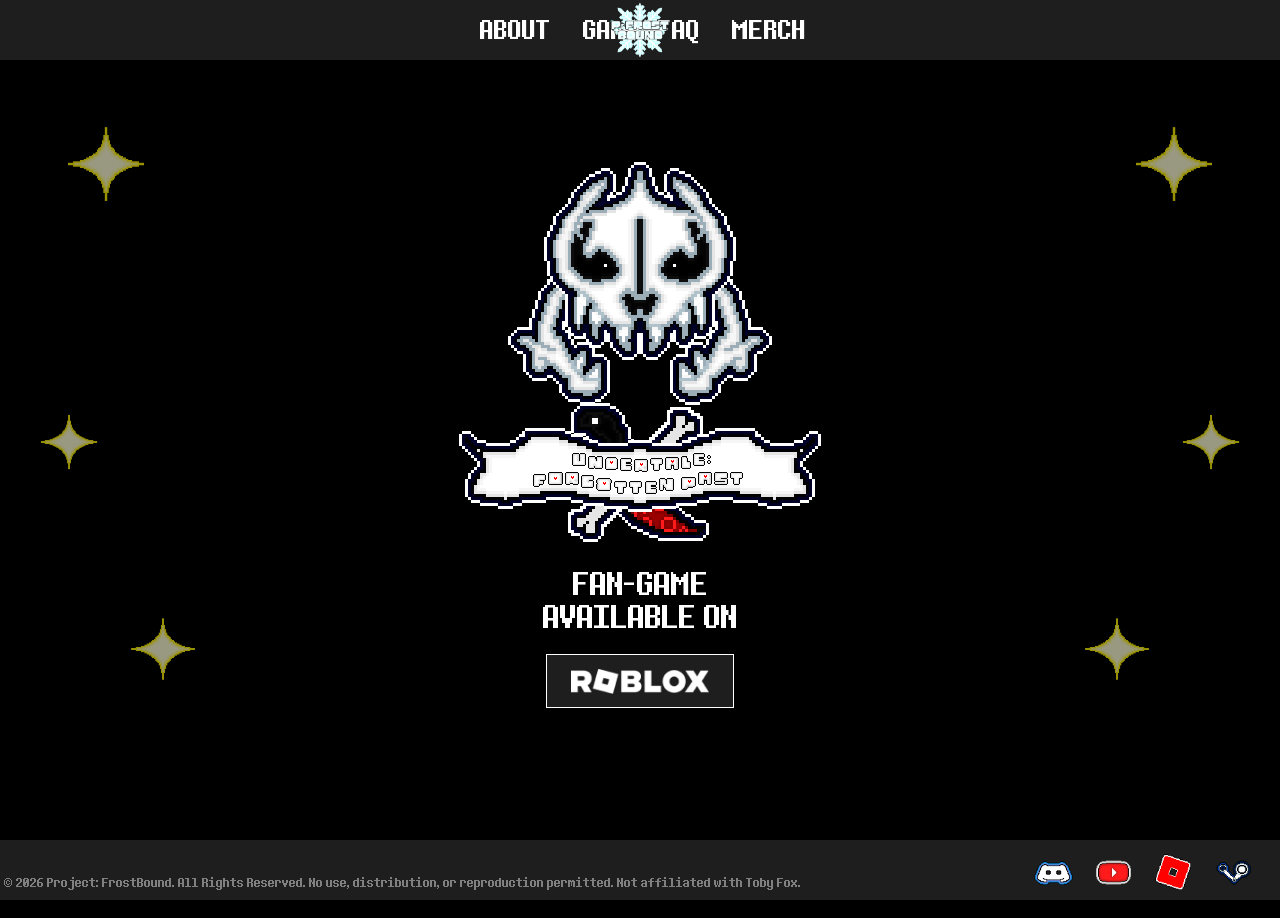
<file: index.html>
<!DOCTYPE html>
<html lang="en">
<head>
  <meta charset="UTF-8" />
  <meta name="viewport" content="width=device-width, initial-scale=1.0" />
  <title>Testing-Site</title>
  <style>
          @font-face {
      font-family: "Determination";
      src: url("fonts/determination/determination.ttf") format("truetype");
      font-weight: normal;
      font-style: normal;
    }

    .nav-btn {
      font-family: "Determination", sans-serif;
      font-size: 25px;
      color: white;
      text-decoration: none;
      cursor: pointer;
      display: flex;
      align-items: center;
      height: 60px;
      transition: opacity 0.2s ease;
      line-height: 1;


    }
        .nav-btn-2 {
      font-family: "Determination", sans-serif;
      font-size: 30px;
      color: white;
      text-decoration: none;
      display: flex;
      align-items: center;
      height: 25px;
      transition: opacity 0.2s ease;
    }
                .nav-btn-3 {
      font-family: "Determination", sans-serif;
      font-size: 12px;
      color: gray;
      text-decoration: none;
      display: flex;
      align-items: center;
      height: 25px;
    }

    .nav-btn:hover {
      opacity: 0.7;
    }

    .nav-logo:hover {
      transform: scale(1.1);
    }

    * {
      margin: 0;
      padding: 0;
      box-sizing: border-box;
    }

    html, body {
      width: 100%;
      min-height: 100%;
      overflow-x: hidden;
      overflow-y: auto;
      background: #000;
    }

    .page-wrapper {
      display: flex;
      flex-direction: column;
      width: 100%;
      min-height: 100vh;
    }

    header {
      width: 100%;
      height: 60px;
      background-color: #1e1e1e;
      display: flex;
      justify-content: center;
      align-items: center;
    }

    .header-left,
    .header-right {
      display: flex;
      align-items: center;
      gap: 32px;
    }

    .header-center {
      position: absolute;
      left: 50%;
      transform: translateX(-50%);
    }

    .header-center img {
      height: 60px;
    }

    .header-nav {
      display: flex;
      align-items: center;
      justify-content: space-between;
      width: 25%;
      max-width: 900px;
    }
/* eeee */
/* eeeeaasdadsa */

    .header-nav img[alt="Logo"] {
      height: 60px;
      display: flex;
      align-items: center;
    }

    .header-nav a {
      display: flex;
      align-items: center;
    }

    .header-nav img {
      height: 25px;
      cursor: pointer;
      transition: opacity 0.2s ease;
    }

    .header-nav img:hover {
      opacity: 0.75;
    }

    main {
      flex: 1;
      width: 100%;
      background: #000;
      display: flex;
      flex-direction: column;
      align-items: center;
      justify-content: center;
      gap: clamp(30px, 7.5vh, 180px);
      position: relative;
      overflow: hidden;
    }

    .stars {
      position: absolute;
      top: 0;
      left: 0;
      width: 100%;
      height: 100%;
      pointer-events: none;
      z-index: 0;
    }

    .stars img {
      position: absolute;
      opacity: 0.6;
    }
      /*    Top Left */
    .stars img:nth-child(1) {
      top: 8%;
      left: 5%;
      width: clamp(48px, 9.3vh, 180px);
      animation: twinkle 3s ease-in-out infinite;
    }
      /*    Top Right */
    .stars img:nth-child(2) {
      top: 8%;
      right: 5%;
      width: clamp(48px, 9.3vh, 180px);
      animation: twinkle 3s ease-in-out infinite;
    }
    /*    Bottom Left */
    .stars img:nth-child(3) {
      bottom: 20%;
      left: 10%;
      width: clamp(42px, 7.8vh, 150px);
      animation: twinkle 2.5s ease-in-out infinite 0.5s;
    }
     /*    Middle Right */
    .stars img:nth-child(4) {
      top: 45%;
      right: 3%;
      width: clamp(36px, 6.9vh, 135px);
      animation: twinkle 2s ease-in-out infinite 0.8s;
    }
     /*    Middle Left */
    .stars img:nth-child(5) {
      top: 45%;
      left: 3%;
      width: clamp(36px, 6.9vh, 135px);
      animation: twinkle 2s ease-in-out infinite 0.8s;
    }
      /*    Bottom Right */
    .stars img:nth-child(6) {
      bottom: 20%;
      right: 10%;
      width: clamp(42px, 7.8vh, 150px);
      animation: twinkle 2.5s ease-in-out infinite 0.5s;
    }

    @keyframes twinkle {
      0%, 100% { opacity: 0.4; transform: scale(1); }
      50% { opacity: 1; transform: scale(1.15); }
    }

    .hero {
      display: flex;
      flex-direction: column;
      align-items: center;
      justify-content: center;
      gap: clamp(18px, 3vh, 60px);
      z-index: 1;
      width: 100%;
    }

    .hero img {
      max-width: 60%;
      height: auto;
    }

    .hero-character {
      max-width: 30% !important;
      margin-top: -30px;
    }

    .fan-game-text img {
      max-width: 100%;
      width: 156px;
      height: auto;
    }

    .available-section {
      display: flex;
      flex-direction: column;
      align-items: center;
      gap: 24px;
      z-index: 1;
      margin-top: -60px;
    }

    .available-section img.available-text {
      width: 216px;
      height: auto;
    }

    .platform-logos {
      display: flex;
      align-items: center;
    }

    .roblox-btn {
      display: inline-flex;
      align-items: center;
      justify-content: center;
      padding: clamp(12px, 1.5vh, 30px) clamp(18px, 2.7vh, 54px);
      background-color: #1e1e1e;
      border: 1px solid #fff;
      text-decoration: none;
      transition: transform 0.2s ease, opacity 0.2s ease;
    }

    .roblox-btn img {
      height: 25px;
      display: block;
    }

    .roblox-btn:hover {
      transform: scale(1.05);
      opacity: 0.85;
    }

    footer {
      width: 100%;
      height: 60px;
      flex-shrink: 0;
      background-color: #1e1e1e;
      display: flex;
      align-items: flex-end;
      justify-content: space-between;
      padding: 0 24px 5px 4px;
    }

    .footer-copyright {
      display: flex;
      align-items: flex-end;
    }

    .footer-copyright img {
      height: 14px;
    }

    .footer-socials {
      display: flex;
      align-items: flex-end;
      gap: 15px;
    }

    .footer-socials a {
      display: flex;
      align-items: center;
    }

    .footer-socials img {
      height: 45px;
      cursor: pointer;
      transition: transform 0.2s ease, opacity 0.2s ease;
    }

    .footer-socials img:hover {
      transform: scale(1.08);
      opacity: 0.8;
    }

      @media (max-width: 768px) {
          
          .faq-btn {
              font-size: 16px;
          }

          header {
              height: 50px;
          }

          footer {
              height: 50px;
              padding: 0 12px 4px 8px;
          }

          .header-nav {
              gap: 14px;
          }

              .header-nav img {
                  height: 16px;
              }

                  .header-nav img[alt="Logo"] {
                      height: 32px;
                  }

                  .header-nav img[alt="FAQ"] {
                      height: 20px;
                  }

          .hero img {
              width: 90%;
          }

          .hero-character {
              width: 70% !important;
          }

          .fan-game-text img {
              width: 40%;
          }

          .available-section {
              gap: 16px;
              margin-top: -30px;
          }

              .available-section img.available-text {
                  width: 150px;
              }

          .roblox-btn img {
              height: 20px;
          }

          .footer-socials img {
              height: 28px;
          }

          .footer-copyright img {
              height: 10px;
          }
      }
  </style>
</head>
<body>
  <div class="page-wrapper">

    <header>
      <nav class="header-nav">
          <div class="header-left">
            <a href="https://www.reddit.com" target="_blank" class="nav-btn">ABOUT</a>
            <a href="https://www.reddit.com" target="_blank" class="nav-btn">GAMES</a>
          </div>

          <div class="header-center">
            <a href="https://www.reddit.com" target="_blank"><img src="images/PFB_Logo.png" alt="Logo" /></a>
          </div>

          <div class="header-right">
            <a href="https://www.reddit.com" target="_blank" class="nav-btn">FAQ</a>
            <a href="https://www.reddit.com" target="_blank" class="nav-btn">MERCH</a>
          </div>
        </nav>
    </header>

    <main>
      <div class="stars">
        <img src="images/Save_Point_Sprite.png" alt="" />
        <img src="images/Save_Point_Sprite.png" alt="" />
        <img src="images/Save_Point_Sprite.png" alt="" />
        <img src="images/Save_Point_Sprite.png" alt="" />
        <img src="images/Save_Point_Sprite.png" alt="" />
        <img src="images/Save_Point_Sprite.png" alt="" />
      </div>

      <div class="hero">
        <img src="images/Gaster_Blaster_Logo.png" alt="Gaster Blaster Logo" class="hero-character" />
        <div class="fan-game-text">
            <span class="nav-btn-2">FAN-GAME</span>
        </div>
      </div>

      <div class="available-section">
        <span class="nav-btn-2">AVAILABLE ON</span>
        <div class="platform-logos">
          <a href="https://www.roblox.com/games/129511651687771/Undertale-Forgotten-Past-Test-Place" target="_blank" class="roblox-btn">
            <img src="images/Roblox_Logo.png" alt="Roblox" />
          </a>
        </div>
      </div>
    </main>

    <footer>
      <div class="footer-copyright">
        <span class="nav-btn-3">© 2026 Project: FrostBound. All Rights Reserved. No use, distribution, or reproduction permitted. Not affiliated with Toby Fox.</span>
      </div>
      <div class="footer-socials">
          <a href="https://discord.com/invite/uqePYdcwFc" target="_blank"><img src="images/Discord_Sprite.png" alt="Discord" /></a>
          <a href="https://www.youtube.com/@Frisky_Crispy" target="_blank"><img src="images/Youtube_Sprite.png" alt="YouTube" /></a>
          <a href="https://www.roblox.com/communities/13725812/Project-FrostBound" target="_blank"><img src="images/Roblox_Sprite.png" alt="Roblox_Groups" /></a>
          <a href="https://steamcommunity.com/profiles/76561199074617101" target="_blank"><img src="images/Steam_Sprite.png" alt="Steam" /></a>
      </div>
    </footer>

  </div>
</body>
<<<<<<< HEAD
</html>
=======
</html>
>>>>>>> 826bf265cd4db6051608f3e6e40633735654bbd8
</file>
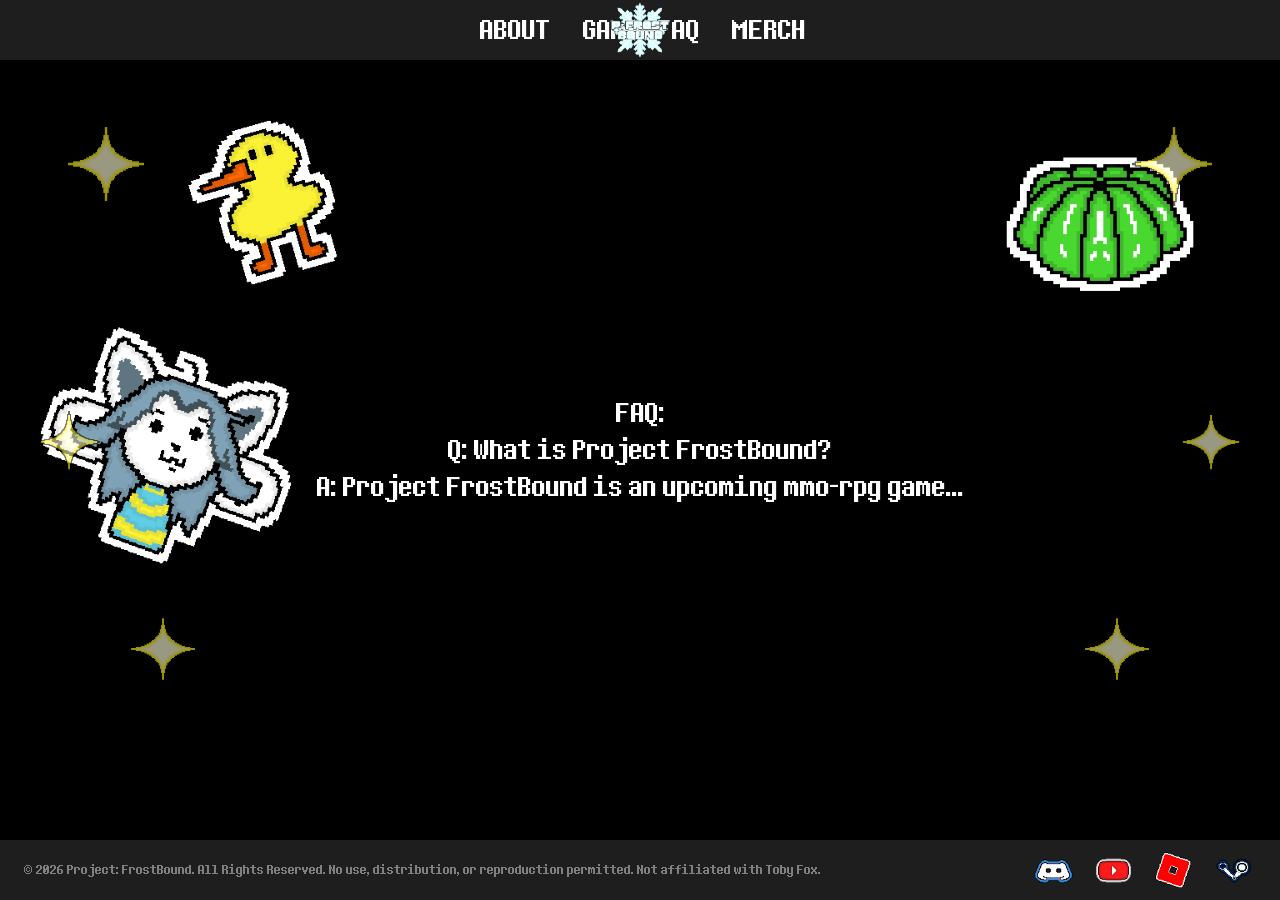
<file: FAQ.html>
<!DOCTYPE html>
<html lang="en">
<head>
  <meta charset="UTF-8" />
  <meta name="viewport" content="width=device-width, initial-scale=1.0" />
  <title>Testing-Site-FAQ</title>
  <style>
          @font-face {
      font-family: "Determination";
      src: url("fonts/determination/determination.ttf") format("truetype");
      font-weight: normal;
      font-style: normal;
    }

    .nav-btn {
      font-family: "Determination", sans-serif;
      font-size: 25px;
      color: white;
      text-decoration: none;
      cursor: pointer;
      display: flex;
      align-items: center;
      height: 25px;
      transition: opacity 0.2s ease;
      line-height: 1;


    }
        .nav-btn-2 {
      font-family: "Determination", sans-serif;
      font-size: 25px;
      color: white;
      text-decoration: none;
      display: flex;
      align-items: center;
      height: 10px;
    }
        .nav-btn-3 {
      font-family: "Determination", sans-serif;
      font-size: 12px;
      color: gray;
      text-decoration: none;
      display: flex;
      align-items: center;
      height: 25px;
    }

    .nav-btn:hover {
        color: #ffff00;
        opacity: 0.9;
    }

    .nav-logo:hover {
      transform: scale(1.1);
    }

    * {
      margin: 0;
      padding: 0;
      box-sizing: border-box;
    }

    html, body {
      width: 100%;
      min-height: 100%;
      overflow-x: hidden;
      overflow-y: auto;
      background: #000;
      background-image: url("images/Background.png");
      background-size: cover;
      background-position: center;
      background-attachment: fixed;
      background-repeat: no-repeat;
    }

    .page-wrapper {
      display: flex;
      flex-direction: column;
      width: 100%;
      min-height: 100vh;
      background: transparent;
    }

    header {
      width: 100%;
      height: 60px;
      background-color: #1e1e1e;
      display: flex;
      justify-content: center;
      align-items: center;
    }

    .header-left,
    .header-right {
      display: flex;
      align-items: center;
      gap: 32px;
    }

    .header-center {
      position: absolute;
      left: 50%;
      transform: translateX(-50%);
    }

    .header-center img {
      height: 60px;
    }

    .header-nav {
      display: flex;
      align-items: center;
      justify-content: space-between;
      width: 25%;
      max-width: 900px;
    }

    .header-nav img[alt="Logo"] {
      height: 60px;
      display: flex;
      align-items: center;
    }

    .header-nav a {
      display: flex;
      align-items: center;
    }

    .header-nav img {
      height: 25px;
      cursor: pointer;
      transition: opacity 0.2s ease;
    }

    .header-nav img:hover {
      opacity: 0.75;
    }

    main {
      flex: 1; 
      width: 100%;
      background: transparent;
      display: flex;
      flex-direction: column;
      align-items: center;
      justify-content: space-evenly;
      gap: 20px;
      position: relative;
      overflow: hidden;
      padding: 20px 0;
    }

    .stars {
      position: absolute;
      top: 0;
      left: 0;
      width: 100%;
      height: 100%;
      pointer-events: none;
      z-index: 0;
    }

    .stars img {
      position: absolute;
      opacity: 0.6;
    }
      /*    Top Left */
    .stars img:nth-child(1) {
      top: 8%;
      left: 5%;
      width: clamp(48px, 9.3vh, 180px);
      animation: twinkle 3s ease-in-out infinite, seamless-spin 6s linear infinite;
    }
      /*    Top Right */
    .stars img:nth-child(2) {
      top: 8%;
      right: 5%;
      width: clamp(48px, 9.3vh, 180px);
      animation: twinkle 3s ease-in-out infinite, seamless-spin 5.8s linear infinite;
    }
    /*    Bottom Left */
    .stars img:nth-child(3) {
      bottom: 20%;
      left: 10%;
      width: clamp(42px, 7.8vh, 150px);
      animation: twinkle 2.5s ease-in-out infinite 0.5s, seamless-spin 5.6s linear infinite;
    }
     /*    Middle Right */
    .stars img:nth-child(4) {
      top: 45%;
      right: 3%;
      width: clamp(36px, 6.9vh, 135px);
      animation: twinkle 2s ease-in-out infinite 0.8s, seamless-spin 5.4s linear infinite;
    }
     /*    Middle Left */
    .stars img:nth-child(5) {
      top: 45%;
      left: 3%;
      width: clamp(36px, 6.9vh, 135px);
      animation: twinkle 2s ease-in-out infinite 0.8s, seamless-spin 5.2s linear infinite;

      
    }
      /*  
        Bottom Right */
    .stars img:nth-child(6) {
        bottom: 20%;
        right: 10%;
        width: clamp(42px, 7.8vh, 150px);
        animation: 
            twinkle 3s ease-in-out infinite, seamless-spin 5s linear infinite;
    }

    @keyframes twinkle {
    0%, 100% { opacity: 0.4; transform: scale(1); }
    50% { opacity: 1; transform: scale(1.15); }
    }

    @keyframes seamless-spin {
    from { transform: rotate(0deg); }
    to { transform: rotate(360deg); }
    }

    .hero {
      display: flex;
      flex-direction: column;
      align-items: center;
      justify-content: center;
      gap: clamp(18px, 3vh, 60px);
      z-index: 1;
      width: 100%;
    }

    .hero img {
      max-width: 60%;
      height: auto;
    }

    .hero-character {
      max-width: 30% !important;
      margin-top: -30px;
    }

    .fan-game-text img {
      max-width: 100%;
      width: 156px;
      height: auto;
    }

    .available-section {
      display: flex;
      flex-direction: column;
      align-items: center;
      gap: 24px;
      z-index: 1;
      margin-top: -60px;
    }

    .available-section img.available-text {
      width: 216px;
      height: auto;
    }

    .platform-logos {
      display: flex;
      align-items: center;
    }

    .roblox-btn {
      display: inline-flex;
      align-items: center;
      justify-content: center;
      padding: clamp(12px, 1.5vh, 30px) clamp(18px, 2.7vh, 54px);
      background-color: #1e1e1e;
      border: 1px solid #fff;
      text-decoration: none;
      transition: transform 0.2s ease, opacity 0.2s ease;
    }

    .roblox-btn img {
      height: 25px;
      display: block;
    }

    .roblox-btn:hover {
      transform: scale(1.05);
      opacity: 0.85;
    }

    footer {
      width: 100%;
      height: 60px;
      flex-shrink: 0;
      background-color: #1e1e1e;
      display: flex;
      align-items: center;
      justify-content: space-between;
      padding: 0 24px;
    }

    .footer-copyright {
      display: flex;
      align-items: flex-end;
    }

    .footer-copyright img {
      height: 14px;
    }

    .footer-socials {
      display: flex;
      align-items: flex-end;
      gap: 15px;
    }

    .footer-socials a {
      display: flex;
      align-items: center;
    }

    .footer-socials img {
      height: 45px;
      cursor: pointer;
      transition: transform 0.2s ease, opacity 0.2s ease;
    }

    .footer-socials img:hover {
      transform: scale(1.08);
      opacity: 0.8;
    }

      @media (max-width: 768px) {
          
          .faq-btn {
              font-size: 16px;
          }

          header {
              height: 50px;
          }

          footer {
              height: 50px;
              padding: 0 12px 4px 8px;
          }

          .header-nav {
              gap: 14px;
          }

              .header-nav img {
                  height: 16px;
              }

                  .header-nav img[alt="Logo"] {
                      height: 32px;
                  }

                  .header-nav img[alt="FAQ"] {
                      height: 20px;
                  }

          .hero img {
              width: 90%;
          }

          .hero-character {
              width: 70% !important;
          }

          .fan-game-text img {
              width: 40%;
          }

          .available-section {
              gap: 16px;
              margin-top: -30px;
          }

              .available-section img.available-text {
                  width: 150px;
              }

          .roblox-btn img {
              height: 20px;
          }

          .footer-socials img {
              height: 28px;
          }

          .footer-copyright img {
              height: 10px;
          }
      }
  </style>
</head>
<body>
  <div class="page-wrapper">

    <header>
      <nav class="header-nav">
          <div class="header-left">
            <a href="https://www.reddit.com" target="_blank" class="nav-btn">ABOUT</a>
            <a href="https://www.reddit.com" target="_blank" class="nav-btn">GAMES</a>
          </div>

          <div class="header-center">
            <a href="https://www.reddit.com" target="_blank"><img src="images/PFB_Logo.png" alt="Logo" /></a>
          </div>

          <div class="header-right">
            <a href="FAQ.html" class="nav-btn">FAQ</a>
            <a href="https://www.reddit.com" target="_blank" class="nav-btn">MERCH</a>
          </div>
        </nav>
    </header>

    <main>
      <div class="stars">
        <img src="images/Save_Point_Sprite.png" alt="" />
        <img src="images/Save_Point_Sprite.png" alt="" />
        <img src="images/Save_Point_Sprite.png" alt="" />
        <img src="images/Save_Point_Sprite.png" alt="" />
        <img src="images/Save_Point_Sprite.png" alt="" />
        <img src="images/Save_Point_Sprite.png" alt="" />
      </div>

      <div class="hero">
        <span class="nav-btn-2">FAQ:</span>
        <span class="nav-btn-2">Q: What is Project FrostBound?</span>
        <span class="nav-btn-2">A: Project FrostBound is an upcoming mmo-rpg game...</span>
      </div>
    </main>

    <footer>
      <div class="footer-copyright">
        <span class="nav-btn-3">© 2026 Project: FrostBound. All Rights Reserved. No use, distribution, or reproduction permitted. Not affiliated with Toby Fox.</span>
      </div>
      <div class="footer-socials">
          <a href="https://discord.com/invite/uqePYdcwFc" target="_blank"><img src="images/Discord_Sprite.png" alt="Discord" /></a>
          <a href="https://www.youtube.com/@Frisky_Crispy" target="_blank"><img src="images/Youtube_Sprite.png" alt="YouTube" /></a>
          <a href="https://www.roblox.com/communities/13725812/Project-FrostBound" target="_blank"><img src="images/Roblox_Sprite.png" alt="Roblox_Groups" /></a>
          <a href="https://steamcommunity.com/profiles/76561199074617101" target="_blank"><img src="images/Steam_Sprite.png" alt="Steam" /></a>
      </div>
    </footer>

  </div>
</body>
</html>
</html>
</file>
